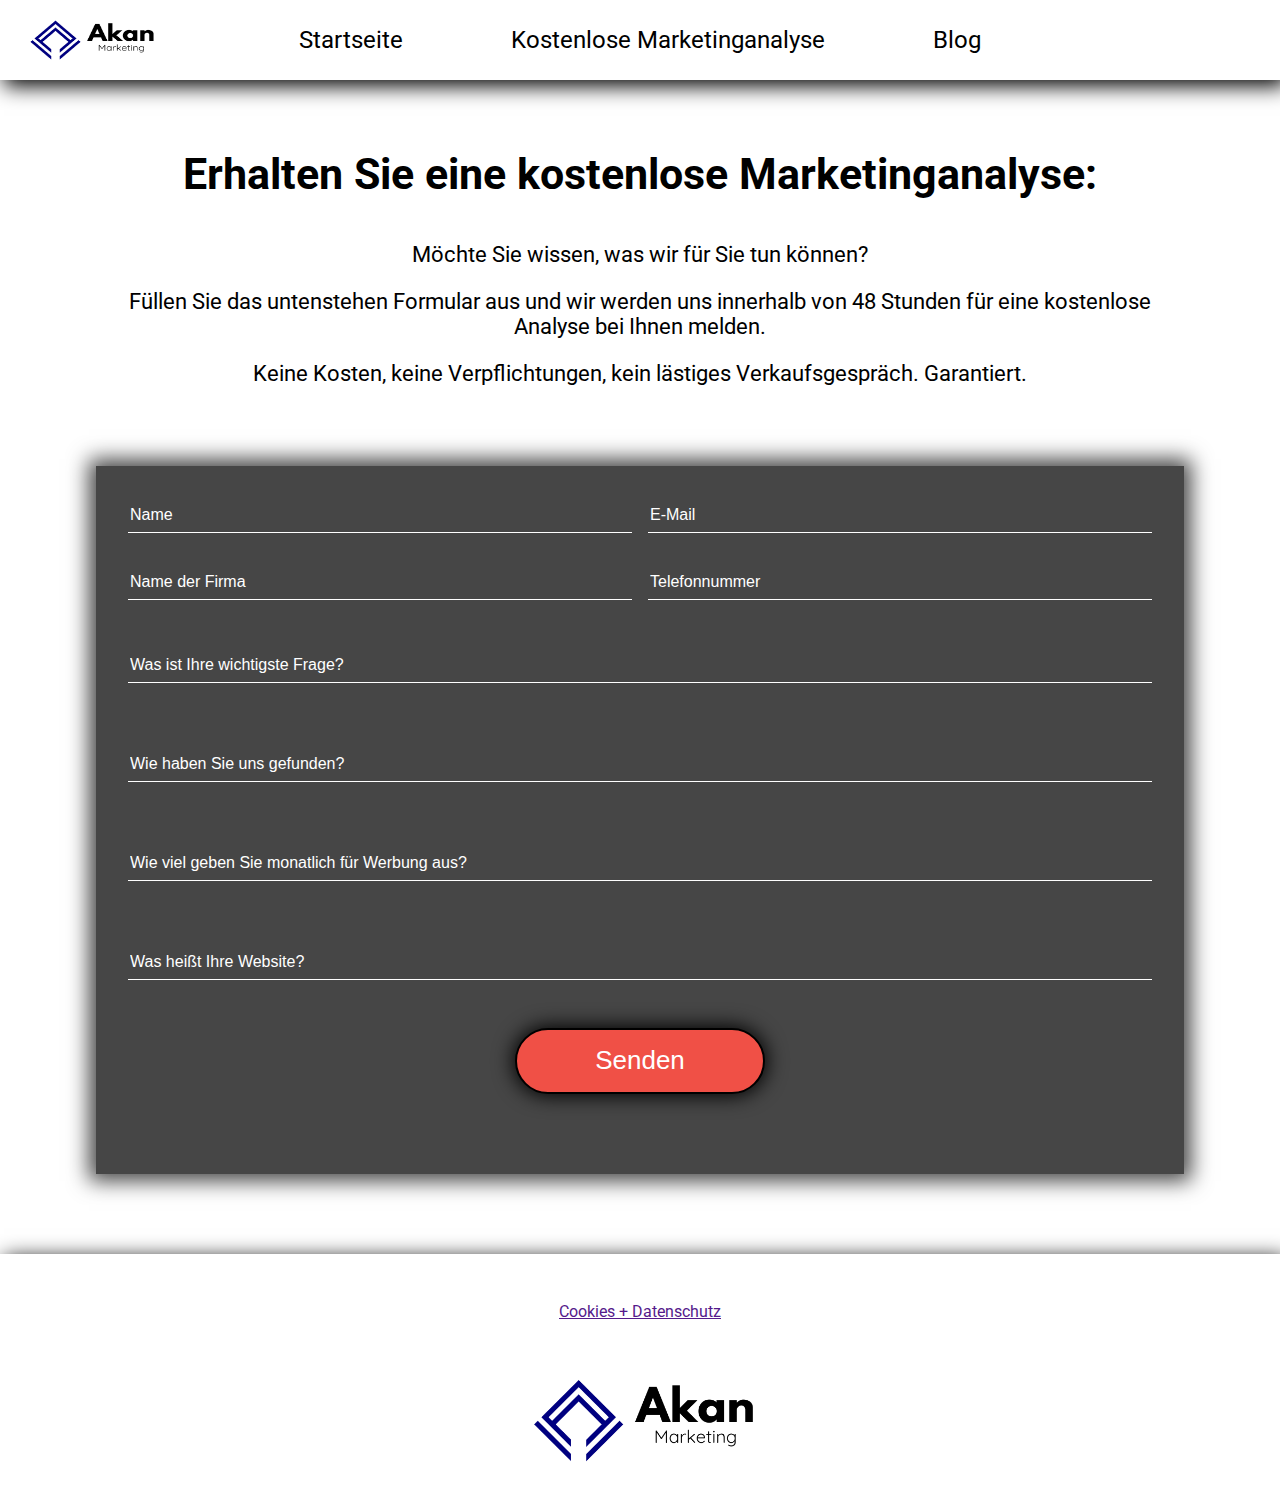
<file: KostenloseMarketinganalyse.html>
<!DOCTYPE html>
<html lang="en">
    <!DOCTYPE html>
    <html lang="de">
    <head>
        <meta charset="UTF-8">
        <meta name="viewport" content="width=device-width, initial-scale=1.0">
        <link rel="stylesheet" href="./KostenloseMarketinganalyse.css">
        <!-- Adding Google Font -->
        <link rel="preconnect" href="https://fonts.googleapis.com">
        <link rel="preconnect" href="https://fonts.gstatic.com" crossorigin>
        <link href="https://fonts.googleapis.com/css2?family=Roboto:ital,wght@0,100;0,300;0,400;0,500;0,700;0,900;1,100;1,300;1,400;1,500;1,700;1,900&display=swap" rel="stylesheet">
        <title>Kostenlose Marketing Analyse</title>
    </head>
    <body>

        <header class="header">

            <div class="logo">
                <a href="./StartSeite.html">
                    <img id="logo" src="./img/banner.png" alt="">
                </a>
            </div>
    
            <div class="menu-links">
                <div><a href="./StartSeite.html">Startseite</a></div>
                <div><a href="./KostenloseMarketinganalyse.html">Kostenlose Marketinganalyse</a></div>
                <div><a href="">Blog</a></div>
            </div>
                
            <button class="menu-button">
                <svg xmlns="http://www.w3.org/2000/svg" fill="none" viewBox="0 0 24 24" stroke-width="1.5" stroke="currentColor" class="size-6">
                    <path stroke-linecap="round" stroke-linejoin="round" d="M3.75 6.75h16.5M3.75 12h16.5m-16.5 5.25h16.5" />
                </svg>
            </button>
    
        </header>

        <main>
            
            <section class="text-block-1 container">
            
                <h1 id="header-text">Erhalten Sie eine kostenlose Marketinganalyse:</h1>
        
            </section>
            
            <section class="text-block-2 container">
                
                <p>Möchte Sie wissen, was wir für Sie tun können?</p>
                <p>Füllen Sie das untenstehen Formular aus und wir werden uns innerhalb von 48 Stunden für eine kostenlose Analyse bei Ihnen melden.</p>
                <p>Keine Kosten, keine Verpflichtungen, kein lästiges Verkaufsgespräch. Garantiert.</p>
            
            </section>
            
            <section class="form container">
            
                <form action="">
                    <div class="input-style" id="personal-information">
                        <input type="text" name="name" value="Name" id="name">
                        <input type="email" name="email" value="E-Mail" id="email">
                        <input type="text" name="company-name" value="Name der Firma" id="company">
                        <input type="tel" name="phone-number" value="Telefonnummer" id="phone-number">
                    </div>
                    <div class="input-style" id="questions">
                        <input type="text" name="question-1" value="Was ist Ihre wichtigste Frage?" id="question-1">
                        <input type="text" name="question-2" value="Wie haben Sie uns gefunden?" id="question-2">
                        <input type="text" name="question-3" value="Wie viel geben Sie monatlich für Werbung aus?" id="question-3">
                        <input type="text" name="question-4" value="Was heißt Ihre Website?" id="question-4">
                    </div>
                    
                    <div class="submit-button">
                        <button type="submit">Senden</button>
                    </div>
                </form>

            </section>

        </main>
        
        <footer class="footer">

            <p><a href="">Cookies + Datenschutz</a></p>
            <img src="./img/banner.png" alt="">

        </footer>
    
</body>

</html>
</file>
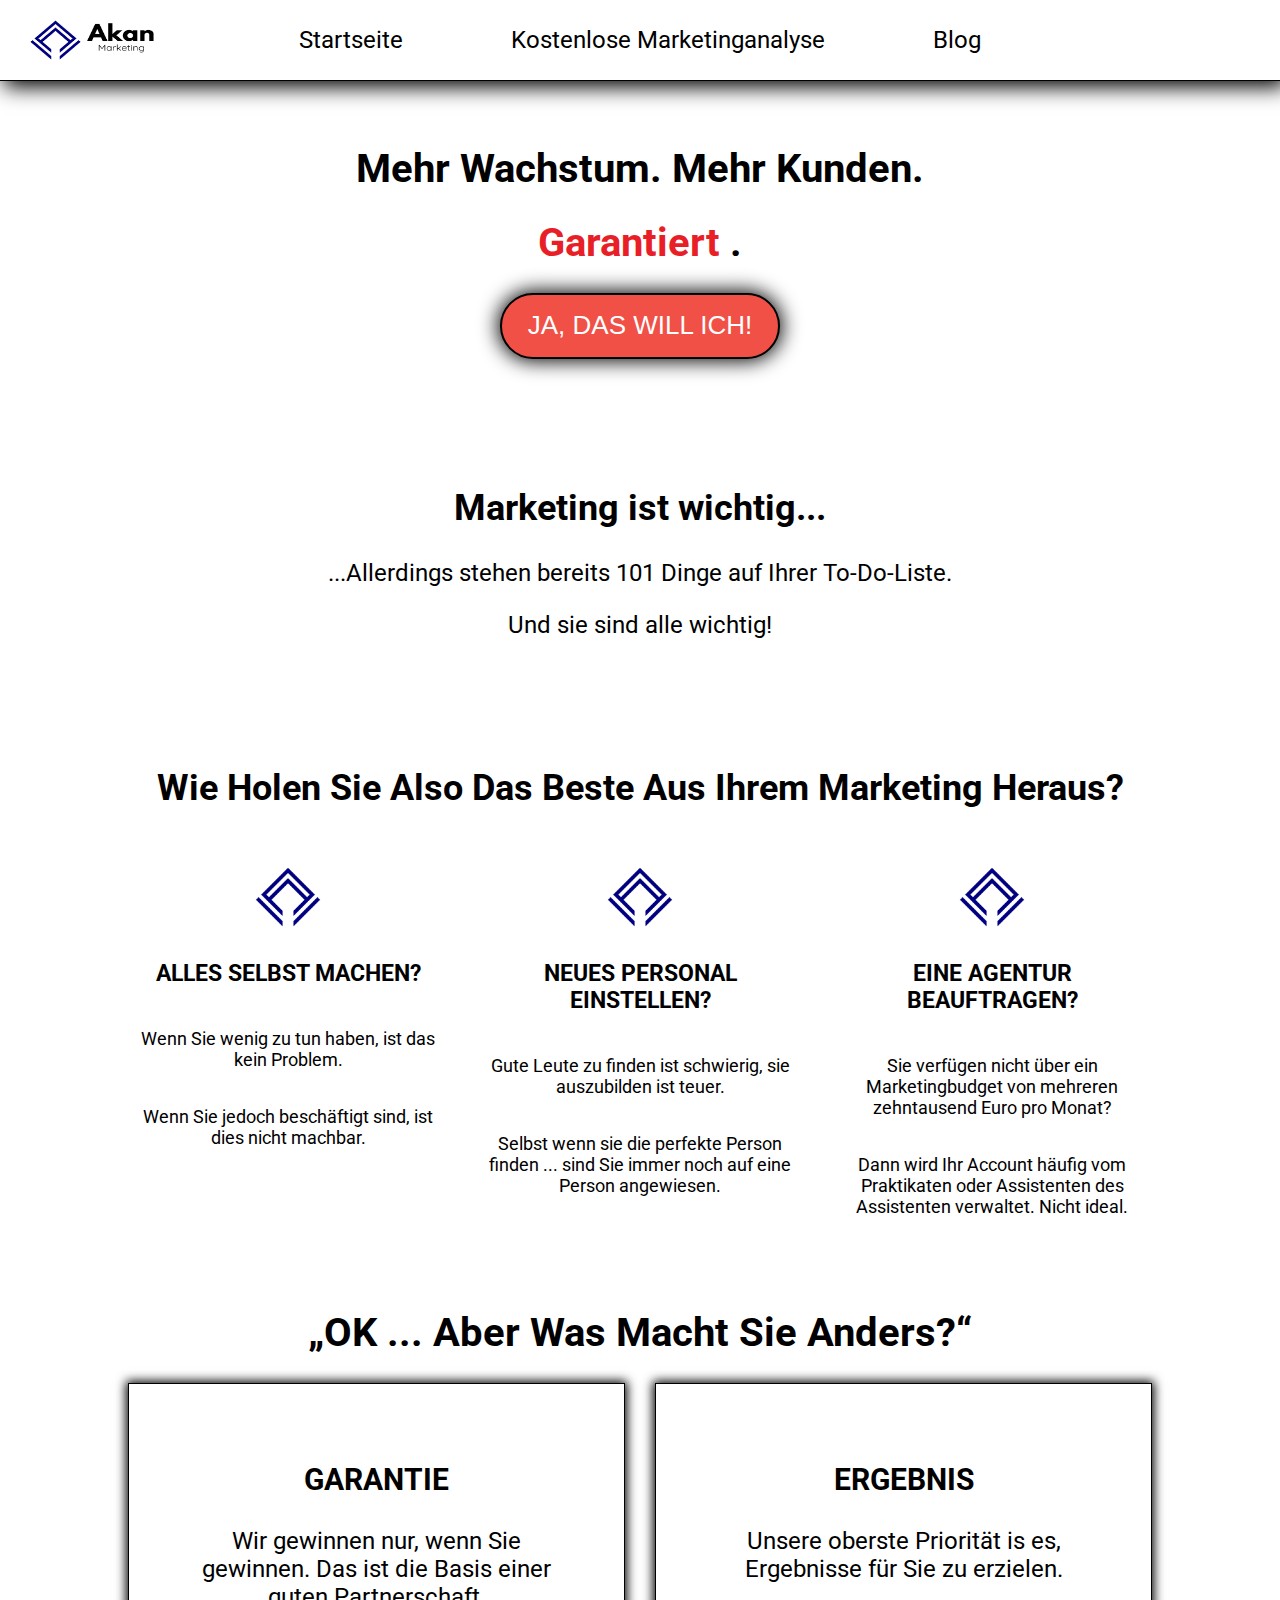
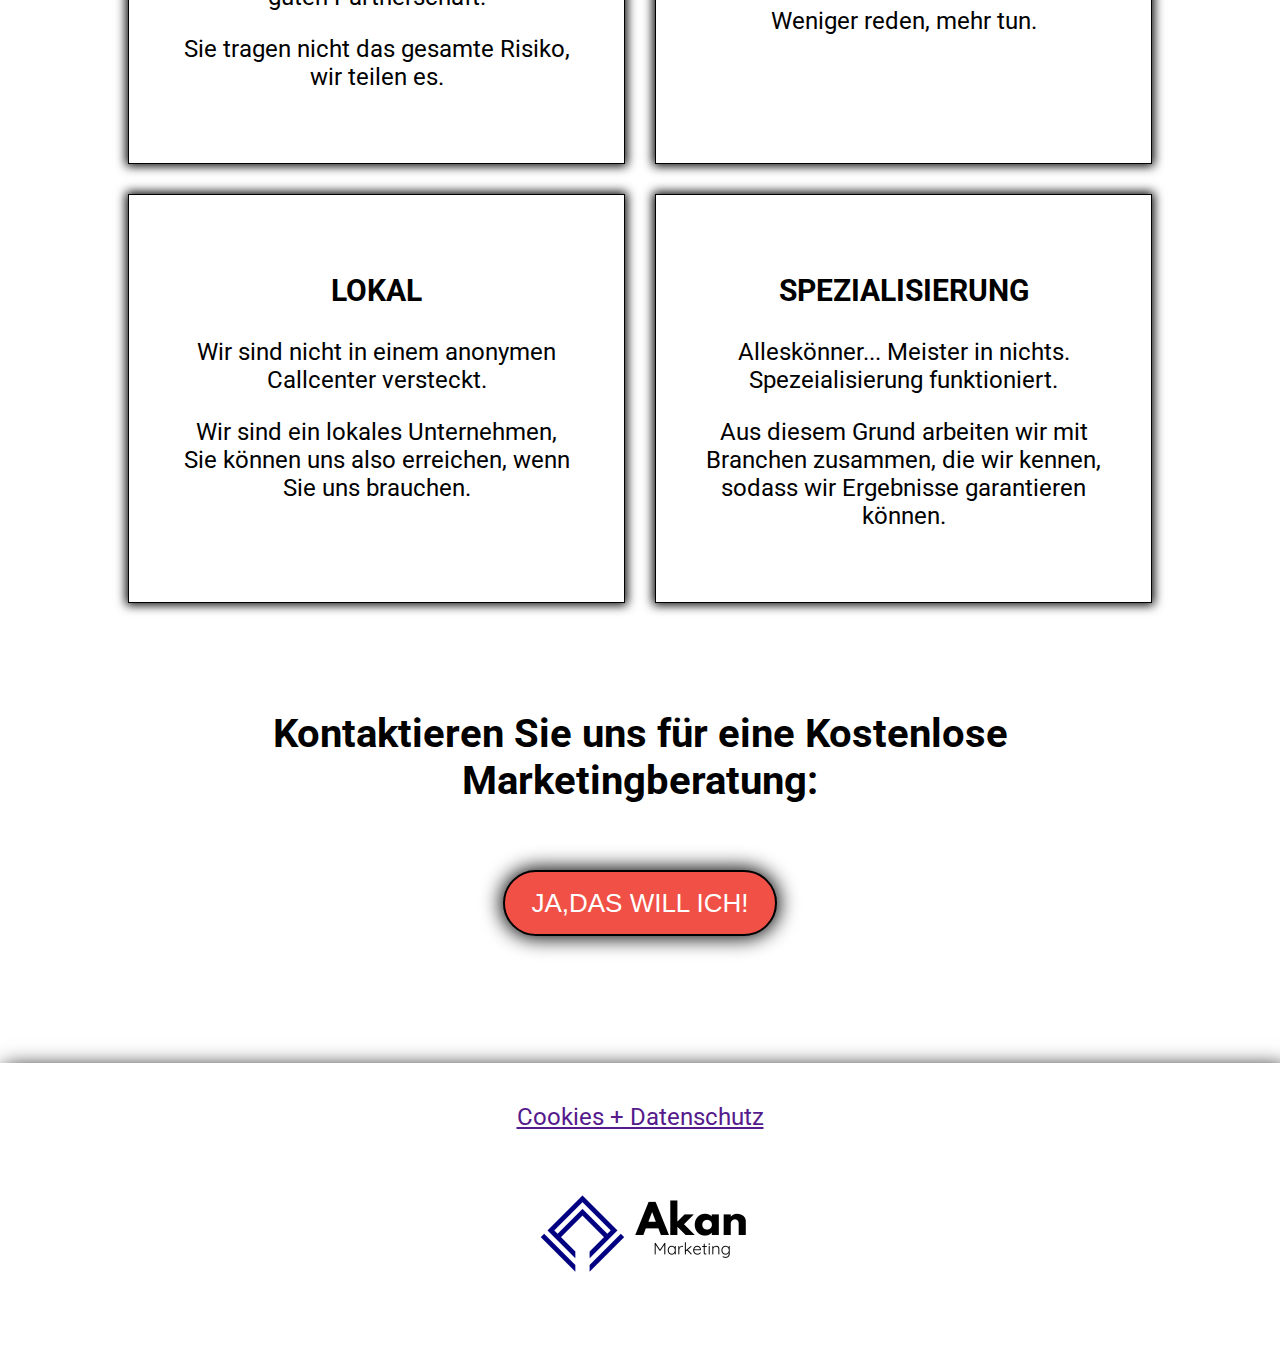
<file: StartSeite.html>
<!DOCTYPE html>
<html lang="de">
<head>
    <meta charset="UTF-8">
    <meta name="viewport" content="width=device-width, initial-scale=1.0">
    <link rel="stylesheet" href="./StartSeite.css">
    <!-- Adding Google Font -->
    <link rel="preconnect" href="https://fonts.googleapis.com">
    <link rel="preconnect" href="https://fonts.gstatic.com" crossorigin>
    <link href="https://fonts.googleapis.com/css2?family=Roboto:ital,wght@0,100;0,300;0,400;0,500;0,700;0,900;1,100;1,300;1,400;1,500;1,700;1,900&display=swap" rel="stylesheet">
    <title>AkanMarketing</title>
</head>
<body>
    
    <header class="header">

        <div class="logo">
            <a href="./StartSeite.html">
                <img id="logo" src="./img/banner.png" alt="">
            </a>
        </div>

        <div class="menu-links">
            <div><a href="">Startseite</a></div>
            <div><a href="./KostenloseMarketinganalyse.html">Kostenlose Marketinganalyse</a></div>
            <div><a href="">Blog</a></div>
        </div>
            
        <button class="menu-button">
            <svg xmlns="http://www.w3.org/2000/svg" fill="none" viewBox="0 0 24 24" stroke-width="1.5" stroke="currentColor" class="size-6">
                <path stroke-linecap="round" stroke-linejoin="round" d="M3.75 6.75h16.5M3.75 12h16.5m-16.5 5.25h16.5" />
            </svg>
        </button>

    </header>

        
        <main>
    
            <section class="call-to-action-1 container">
    
                <h1>Mehr Wachstum. Mehr Kunden.</h1>
                <h1 id="cta-color">Garantiert <span id="cta-color-dot">.</span></h1>
                <a href="./KostenloseMarketinganalyse.html">
                    <button class="button-call-to-action">JA, DAS WILL ICH!</button>
                </a>
    
            </section>
            
            <section class="text-block-1 container">
    
                <h2>Marketing ist wichtig...</h2>
                <p>...Allerdings stehen bereits 101 Dinge auf Ihrer To-Do-Liste.<p>
                <p>Und sie sind alle wichtig!<p>
            
            </section>
    
            <section class="text-block-2 container">
    
                <h2>Wie Holen Sie Also Das
                    Beste Aus Ihrem Marketing Heraus?</h2>
            
            </section>
    
            <section class="marketing-possibilities container">
    
                <div class="space">
                    <img src="./img/logo.png" alt="">
                    <h3>ALLES SELBST MACHEN?</h3>
                    <p>
                        Wenn Sie wenig zu tun haben, ist das kein Problem.
                    </p>
                    <p>
                        Wenn Sie jedoch beschäftigt sind, ist dies nicht machbar.
                    </p>
                </div>
                <div class="space">
                    <img src="./img/logo.png" alt="">
                    <h3>NEUES PERSONAL EINSTELLEN?</h3>
                    <p>
                        Gute Leute zu finden ist schwierig, sie auszubilden ist teuer.
                    </p>
                    <p>
                        Selbst wenn sie die perfekte Person finden
                        ... sind Sie immer noch auf eine Person angewiesen.
                    </p>
                </div>
                <div class="space">
                    <img src="./img/logo.png" alt="">
                    <h3>EINE AGENTUR BEAUFTRAGEN?</h3>
                    <p>
                        Sie verfügen nicht über ein Marketingbudget von mehreren zehntausend Euro pro Monat? 
                    </p>
                    <p>
                        Dann wird Ihr Account häufig vom Praktikaten oder Assistenten des Assistenten verwaltet. Nicht ideal. 
                    </p>
                </div>
    
            </section>
    
            <section class="text-block-3 container">
    
                <h1>„OK ... Aber Was Macht Sie Anders?“</h1>
                <div class="box-container">
                    <div class="box">
                        <h3>GARANTIE</h3>
                        <p>Wir gewinnen nur, wenn Sie gewinnen. Das ist die Basis einer guten Partnerschaft.</p>
                        <p>Sie tragen nicht das gesamte Risiko, wir teilen es.</p>
                    </div>
                    <div class="box">
                        <h3>ERGEBNIS</h3>
                        <p>Unsere oberste Priorität is es, Ergebnisse für Sie zu erzielen.</p>
                        <p>Weniger reden, mehr tun.</p>
                    </div>
                    <div class="box">
                        <h3>LOKAL</h3>
                        <p>Wir sind nicht in einem anonymen Callcenter versteckt.</p>
                        <p>Wir sind ein lokales Unternehmen, Sie können uns also erreichen, wenn Sie uns brauchen.</p>
                    </div>
                    <div class="box">
                        <h3>SPEZIALISIERUNG</h3>
                        <p>Alleskönner... Meister in nichts. Spezeialisierung funktioniert.</p>
                        <p>Aus diesem Grund arbeiten wir mit Branchen zusammen, die wir kennen, sodass wir Ergebnisse garantieren können.</p>
                    </div>
                </div>
    
            </section>
    
            <section class="call-to-action-2 container">
    
                <h1>Kontaktieren Sie uns für eine
                    Kostenlose Marketingberatung:</h1>
                <a href="./KostenloseMarketinganalyse.html"><button class="button-call-to-action">JA,DAS WILL ICH!</button></a>
            
            </section>
    
        </main>
        
        
        <footer class="footer">
            <p><a href="">Cookies + Datenschutz</a></p>
            <div><img src="./img/banner.png" alt=""></div>
        </footer>
        

</body>

</html>
</file>
<file: KostenloseMarketinganalyse.css>
body {
    margin: 0;
    padding: 0;
    width: 100%;
    font-family: 'Roboto';
    font-style: normal;
    box-sizing: border-box;
}

.container {
    max-width: 1536px;
    margin-left: auto;
    margin-right: auto;
    padding-left: 0.5rem;
    padding-right: 0.5rem;
}

.header {
    display: flex;
    height: 5em;
    box-shadow: 5px 5px 20px 1px black;
}

#logo {
    width: 180px;
    height: 5em;
    position: absolute;
}

.menu-links {
    display: flex;
    justify-content: center;
    align-items: center;
    margin: 0 auto;
    gap: 5em;
    font-size: 1.5rem;
}

.menu-links div {
    height: 100%;
}

.menu-links a {
    display: flex;
    padding-left: 1em;
    padding-right: 1em;
    align-items: center;
    text-decoration: none;
    color: black;
    height: 100%;
    transition: .5s ease;
}

.menu-links a:hover {
    background-color: rgb(240, 80, 70);
    color: white;
}

.footer {
    display: flex;
    justify-content: center;
    align-items: center;
    flex-direction: column;
    box-shadow: 5px 5px 20px 1px black;
}

.footer img {
    width: 320px;
}

.footer p {
    padding-top: 2em;
}

.text-block-1 h1 {
    text-align: center;
    font-size: 43px;
    margin-bottom: 1em;
}

.text-block-2 p {
    font-size: 22px;
    font-weight: 400;
    text-align: center;
}

.form {
    background-color: rgb(70, 70, 70);
    box-shadow: 0 0 20px 7px rgb(70, 70, 70);
    color: white;
    padding: 2em;
    margin-top: 5em;
    margin-bottom: 5em;
    transition: 1s ease;
}

#personal-information {
    display: grid;
    margin-bottom: 2em;
    grid-template-columns: 1fr 1fr;
    grid-column-gap: 1em;
    grid-row-gap: 1em;
}

.input-style input {
    height: 2em;
    background-color: transparent;
    color: white;
    font-size: 16px;
    border: 1px solid white;
    border-top: none;
    border-left: none;
    border-right: none;
    margin-bottom: 1em;
}

#questions {
    display: grid;
    grid-row-gap: 3em;
    margin-bottom: 2em
}

.submit-button {
    display: flex;
    justify-content: center;
    margin-bottom: 3em;
}

.submit-button button {
    padding: 0.6em 3em 0.6em 3em;
    background-color: rgb(240, 80, 70);
    color: white;
    border: 2px solid black;
    box-shadow: 0 0 20px 2px black;
    cursor: pointer;
    border-radius: 50px;
    font-size: 26px;
}

.submit-button button:hover {
    background-color: rgb(213, 56, 51);
    padding-left: 5em;
    padding-right: 5em;
    transition: 1s ease-out;
}

#header-text {
    margin-top: 1.6em;
}

.menu-button {
    display: none;
    color: black;
    width: 4em;
    border: none;
    background-color: transparent;
}

/* RESPONSIVE

/* 2x extra large screens */
@media (max-width: 1536px) {  
    .container {
		    max-width: 1280px;
	}
}

/* extra large screens */
@media (max-width: 1280px) {  
    .container {
		    max-width: 1024px;
	}
    .menu-links {
        gap: 2.5em;
    }
}

/* large screens */
@media (max-width: 1024px) {  
    .container {
		    max-width: 768px;
	}	
    .menu-links {
        font-size: 1.3rem;
        gap: 1em;
    }
    #logo {
        width: 150px;
    }
}

/* medium screens */
@media (max-width: 768px) {  
	.container {
		    max-width: 640px;
	}	
    .box-container {
        display: flex;
        flex-direction: column;
    }
    .marketing-possibilities {
        flex-direction: column;
        align-items: center;
    }
    .menu-links a {
        display: none;
    }
    .menu-button {
        display: block;
    }
}

/* small screens */
@media (max-width: 640px) {
	.container {
		    max-width: 475px;
	}
}

/* extra small screens */
@media (max-width: 475px) {  
	.container {
		    max-width: 320px;
	}
    .space h3 p{
        padding-left: 2em;
        padding-right: 2em;
    }
    #logo {
        width: 120px;
    }
    #personal-information {
        display: flex;
        flex-direction: column;
    }
    input {
        text-overflow: ellipsis;
        white-space: nowrap;
        overflow: hidden;
    }
}

/* @media (max-width: 58.125em) {

    .menu-links {
        margin-right: 0;
    }

    .menu-links a {
        display: none;
    }

    .menu {
        width: 3em;
        height: 1.5em;
        display: flex;
        flex-direction: column;
        justify-content: space-between;
        padding: 1.7em;
    }
    
    .menu-icon {
        height: 5px;
        background-color: black;
    }

    @media (max-width: 31.875em) {
        .box {
            width: 20em;
        }
    }
} */
</file>
<file: StartSeite.css>
body {
    margin: 0;
    padding: 0;
    width: 100%;
    font-family: 'Roboto';
    font-style: normal;
    box-sizing: border-box;
}

.container {
    max-width: 1536px;
    margin-left: auto;
    margin-right: auto;
    padding-left: 0.5rem;
    padding-right: 0.5rem;
}

.header {
    display: flex;
    height: 5em;
    border-bottom: solid 1px;
    box-shadow: 5px 5px 20px 1px black;
}

#logo {
    width: 180px;
    height: 5em;
    position: absolute;
}

.menu-links {
    display: flex;
    justify-content: center;
    align-items: center;
    margin: 0 auto;
    gap: 5em;
    font-size: 1.5rem;
}

.menu-links div {
    height: 100%;
}

.menu-links a {
    display: flex;
    padding-left: 1em;
    padding-right: 1em;
    align-items: center;
    text-decoration: none;
    color: black;
    height: 100%;
    transition: .5s ease;
}

.menu-links a:hover {
    background-color: rgb(240, 80, 70);
    color: white;
}

.call-to-action-1 {
    text-align: center;
    margin-top: 4em;
}

.button-call-to-action {
    padding: 0.6em 1em 0.6em 1em;
    background-color: rgb(240, 80, 70);
    color: white;
    border: 2px solid black;
    box-shadow: 0 0 20px 2px black;
    cursor: pointer;
    transition: 1s ease;
    border-radius: 50px;
    font-size: 26px;
}

.button-call-to-action:hover {
    background-color: rgb(213, 56, 51);
    padding-left: 3.5em;
    padding-right: 3.5em;
    transition: 1s ease-out;
}

h1 {
    font-size: 40px;
}

h2 {
    font-size: 36px;    
}

h3 {
    font-size: 30px;
}

p {
    font-size: 24px;
}


#cta-color {
    color: rgb(232, 31, 39);
}

#cta-color-dot {
    color: black;
    display: inline;
}

.footer {
    text-align: center;
    padding-top: 1em;
    box-shadow: 5px 5px 20px 1px black;
}

.footer img {
    width: 300px;
    margin-bottom: 2em;
}

.marketing-possibilities {
    display: flex; 
    margin: 0 auto;
    justify-content: center;
    gap: 2em;
}

.space {
    display: flex;
    flex-direction: column;
    text-align: center;
    width: 400px
}

.space img {
    width: 80px;
    margin: 0 auto;
}

.space h3 {
    font-size: 23px;
}

.space p {
    font-size: 18px;
}

.text-block-1 {
    margin-top: 8em;
    margin-bottom: 8em;
    text-align: center;
}

.text-block-2 {
    margin-top: 5em;
    margin-bottom: 3em;
    text-align: center;
}

.text-block-3 {
    display: flex;
    flex-direction: column;
    text-align: center;
    margin-top: 3em;
}

.box {
    border: 1px solid black;
    padding: 3em;
    box-shadow: 0 0 10px 2px black;
}

.box:hover {
    box-shadow: 0 0 50px 2px black;
    transition: 1s ease;
}

.box-container {
    display: grid;
    grid-template-columns: 1fr 1fr;
    grid-column-gap: 30px;
    grid-row-gap: 30px;
    margin: 0 auto;
}

.call-to-action-2 {
    display: flex;
    align-items: center;
    flex-direction: column;
    text-align: center;
    height: 300px;
    margin-top: 5em;
    margin-bottom: 5em;
} 

.call-to-action-2 h1 {
    margin-bottom: 1em;
}

.call-to-action-2 button {
    margin-top: 1em;
}

.menu-button {
    display: none;
    color: black;
    width: 4em;
    border: none;
    background-color: transparent;
}

/* RESPONSIVE

/* 2x extra large screens */
	@media (max-width: 1536px) {  
    .container {
		    max-width: 1280px;
	}
}

/* extra large screens */
	@media (max-width: 1280px) {  
    .container {
		    max-width: 1024px;
	}
    .menu-links {
        gap: 2.5em;
    }
}

/* large screens */
	@media (max-width: 1024px) {  
    .container {
		    max-width: 768px;
	}	
    .menu-links {
        font-size: 1.3rem;
        gap: 1em;
    }
    #logo {
        width: 150px;
    }
}

/* medium screens */
	@media (max-width: 768px) {  
	.container {
		    max-width: 640px;
	}	
    .box-container {
        display: flex;
        flex-direction: column;
    }
    .marketing-possibilities {
        flex-direction: column;
        align-items: center;
    }
    .menu-links a {
        display: none;
    }
    .menu-button {
        display: block;
    }
}

/* small screens */
	@media (max-width: 640px) {
	.container {
		    max-width: 475px;
	}
}

/* extra small screens */
	@media (max-width: 475px) {  
	.container {
		    width: 100%;
	}
    .space h3 p{
        padding-left: 2em;
        padding-right: 2em;
    }
    #logo {
        width: 120px;
    }
}









/* @media (max-width: 68.75em) {

    .marketing-possibilities {
        display: flex;
        flex-direction: column;
        align-items: center;
        width: 100%;
    }

    .space {
        width: 70%;
    }

    .space p {
        width: 80%;
        margin: 0 auto;
        padding-bottom: 1em;
    }

    .box-container {
        display: flex;
        flex-direction: column;
    }

    .menu-links {
        text-align: center;
    }

    .marketing-possibilities h3 {
        height: 1.2em;
    }

    .footer-contact-container h1 {
        width: 80%;
    }

}

@media (max-width: 58.125em) {

    .menu-links {
        margin-right: 0;
    }

    .menu-links a {
        display: none;
    }

    .menu {
        width: 3em;
        height: 1.5em;
        display: flex;
        flex-direction: column;
        justify-content: space-between;
        padding: 1.7em;
    }
    
    .menu-icon {
        height: 5px;
        background-color: black;
    }

    .box {
        width: 15em;
        height: 15em;
    }

    .box h3 p { 
        width: fit-content;
        height: fit-content;
    }

    .website-container {
        background-color: red;
    }

} */
</file>
